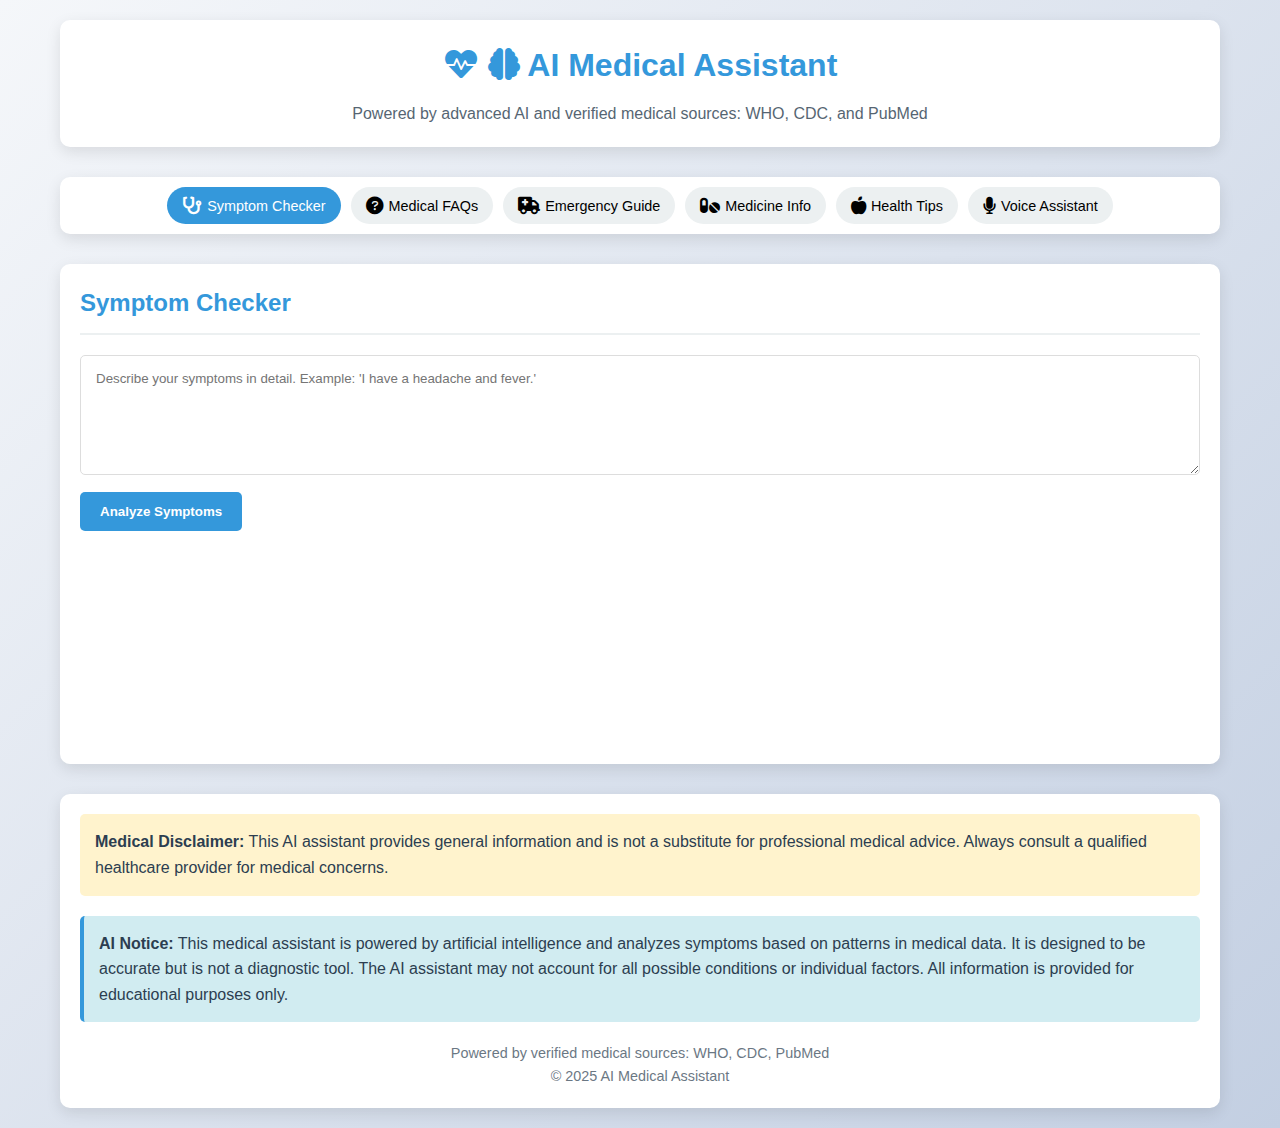
<file: harshita_tirumal_projects/AI-Powered-Medical-Assistant/index.html>
<!DOCTYPE html>
<html lang="en">
<head>
    <meta charset="UTF-8">
    <meta name="viewport" content="width=device-width, initial-scale=1.0">
    <meta name="description" content="Free AI-powered Medical Assistant for symptom analysis, medical information, and emergency guidance. Powered by advanced artificial intelligence and verified medical sources.">
    <title>Advanced AI Medical Assistant | Free Health Analysis</title>
    <link rel="stylesheet" href="styles.css">
    <link rel="stylesheet" href="https://cdnjs.cloudflare.com/ajax/libs/font-awesome/6.0.0-beta3/css/all.min.css">
</head>
<body>
    <div class="container">
        <header>
            <h1><i class="fas fa-heartbeat"></i> <i class="fas fa-brain"></i> AI Medical Assistant</h1>
            <p>Powered by advanced AI and verified medical sources: WHO, CDC, and PubMed</p>
        </header>

        <nav>
            <button class="nav-button active" data-target="symptom-checker">
                <i class="fas fa-stethoscope"></i> Symptom Checker
            </button>
            <button class="nav-button" data-target="medical-faqs">
                <i class="fas fa-question-circle"></i> Medical FAQs
            </button>
            <button class="nav-button" data-target="emergency-guide">
                <i class="fas fa-ambulance"></i> Emergency Guide
            </button>
            <button class="nav-button" data-target="medicine-info">
                <i class="fas fa-pills"></i> Medicine Info
            </button>
            <button class="nav-button" data-target="health-tips">
                <i class="fas fa-apple-alt"></i> Health Tips
            </button>
            <button class="nav-button" data-target="voice-assistant">
                <i class="fas fa-microphone"></i> Voice Assistant
            </button>
        </nav>

        <main>
            <!-- Symptom Checker Module -->
            <section id="symptom-checker" class="module active">
                <h2>Symptom Checker</h2>
                <div class="input-area">
                    <textarea id="symptoms-input" placeholder="Describe your symptoms in detail. Example: 'I have a headache and fever.'"></textarea>
                    <button id="analyze-symptoms">Analyze Symptoms</button>
                </div>
                <div class="results" id="symptoms-results">
                    <!-- Results will be displayed here -->
                </div>
            </section>

            <!-- Medical FAQs Module -->
            <section id="medical-faqs" class="module">
                <h2>Medical FAQs</h2>
                <div class="input-area">
                    <input type="text" id="faq-search" placeholder="Ask a medical question. Example: 'What are the symptoms of diabetes?'">
                    <button id="search-faq">Search</button>
                </div>
                <div class="results" id="faq-results">
                    <!-- FAQ results will be displayed here -->
                </div>
                <div class="common-questions">
                    <h3>Common Questions</h3>
                    <ul>
                        <li class="faq-question">What are the symptoms of COVID-19?</li>
                        <li class="faq-question">How to lower blood pressure naturally?</li>
                        <li class="faq-question">What causes migraines?</li>
                        <li class="faq-question">How to manage diabetes?</li>
                    </ul>
                </div>
            </section>

            <!-- Emergency First-Aid Guide Module -->
            <section id="emergency-guide" class="module">
                <h2>Emergency First-Aid Guide</h2>
                <div class="emergency-options">
                    <div class="emergency-card" data-emergency="choking">
                        <i class="fas fa-lungs"></i>
                        <h3>Choking</h3>
                    </div>
                    <div class="emergency-card" data-emergency="cpr">
                        <i class="fas fa-heartbeat"></i>
                        <h3>CPR</h3>
                    </div>
                    <div class="emergency-card" data-emergency="bleeding">
                        <i class="fas fa-tint"></i>
                        <h3>Severe Bleeding</h3>
                    </div>
                    <div class="emergency-card" data-emergency="burns">
                        <i class="fas fa-fire"></i>
                        <h3>Burns</h3>
                    </div>
                    <div class="emergency-card" data-emergency="fracture">
                        <i class="fas fa-bone"></i>
                        <h3>Fractures</h3>
                    </div>
                    <div class="emergency-card" data-emergency="fainting">
                        <i class="fas fa-dizzy"></i>
                        <h3>Fainting</h3>
                    </div>
                </div>
                <div class="results" id="emergency-results">
                    <!-- Emergency instructions will be displayed here -->
                </div>
            </section>

            <!-- Medicine & Prescription Assistant Module -->
            <section id="medicine-info" class="module">
                <h2>Medicine Information</h2>
                <div class="input-area">
                    <input type="text" id="medicine-search" placeholder="Enter medicine name. Example: 'Paracetamol'">
                    <button id="search-medicine">Search</button>
                </div>
                <div class="results" id="medicine-results">
                    <!-- Medicine information will be displayed here -->
                </div>
                <div class="common-medicines">
                    <h3>Common Medicines</h3>
                    <div class="medicine-tags">
                        <span class="medicine-tag">Paracetamol</span>
                        <span class="medicine-tag">Ibuprofen</span>
                        <span class="medicine-tag">Aspirin</span>
                        <span class="medicine-tag">Amoxicillin</span>
                        <span class="medicine-tag">Omeprazole</span>
                    </div>
                </div>
            </section>

            <!-- Health Tips Module -->
            <section id="health-tips" class="module">
                <h2>Health Tips</h2>
                <div class="input-area">
                    <textarea id="health-issue" placeholder="Describe your health concern or wellness goal. Example: 'I feel tired all the time.'"></textarea>
                    <button id="get-health-tips">Get Personalized Tips</button>
                </div>
                <div class="results" id="health-tips-results">
                    <!-- Health tips will be displayed here -->
                </div>
                <div class="health-categories">
                    <h3>Health Categories</h3>
                    <div class="category-buttons">
                        <button class="category-btn" data-category="nutrition">Nutrition</button>
                        <button class="category-btn" data-category="fitness">Fitness</button>
                        <button class="category-btn" data-category="mental">Mental Health</button>
                        <button class="category-btn" data-category="sleep">Sleep</button>
                    </div>
                </div>
            </section>

            <!-- Voice Assistant Module -->
            <section id="voice-assistant" class="module">
                <h2>Voice Assistant</h2>
                <div class="voice-interface">
                    <div class="voice-animation">
                        <div class="voice-wave"></div>
                        <div class="voice-wave"></div>
                        <div class="voice-wave"></div>
                    </div>
                    <button id="start-voice" class="voice-btn">
                        <i class="fas fa-microphone"></i> Start Voice Assistant
                    </button>
                    <p class="voice-status">Click to start speaking</p>
                </div>
                <div class="voice-transcript">
                    <h3>Transcript</h3>
                    <p id="voice-text"></p>
                </div>
                <div class="results" id="voice-results">
                    <!-- Voice assistant responses will be displayed here -->
                </div>
            </section>
        </main>

        <footer>
            <div class="disclaimer">
                <strong>Medical Disclaimer:</strong> This AI assistant provides general information and is not a substitute for professional medical advice. Always consult a qualified healthcare provider for medical concerns.
            </div>
            <div class="ai-disclaimer">
                <strong>AI Notice:</strong> This medical assistant is powered by artificial intelligence and analyzes symptoms based on patterns in medical data. It is designed to be accurate but is not a diagnostic tool. The AI assistant may not account for all possible conditions or individual factors. All information is provided for educational purposes only.
            </div>
            <div class="credits">
                <p>Powered by verified medical sources: WHO, CDC, PubMed</p>
                <p>&copy; 2025 AI Medical Assistant</p>
            </div>
        </footer>
    </div>

    <script src="script.js"></script>
</body>
</html>
</file>
<file: harshita_tirumal_projects/AI-Powered-Medical-Assistant/styles.css>
/* Global Styles */
:root {
    --primary-color: #3498db;
    --secondary-color: #2ecc71;
    --tertiary-color: #e74c3c;
    --dark-color: #2c3e50;
    --light-color: #ecf0f1;
    --danger-color: #e74c3c;
    --success-color: #2ecc71;
    --warning-color: #f39c12;
    --info-color: #3498db;
    --font-main: 'Segoe UI', Tahoma, Geneva, Verdana, sans-serif;
}

* {
    margin: 0;
    padding: 0;
    box-sizing: border-box;
}

body {
    font-family: var(--font-main);
    line-height: 1.6;
    color: var(--dark-color);
    background: linear-gradient(135deg, #f5f7fa 0%, #c3cfe2 100%);
    min-height: 100vh;
}

.container {
    max-width: 1200px;
    margin: 0 auto;
    padding: 20px;
}

/* Header Styles */
header {
    text-align: center;
    margin-bottom: 30px;
    padding: 20px;
    background: white;
    border-radius: 10px;
    box-shadow: 0 5px 15px rgba(0, 0, 0, 0.1);
}

header h1 {
    color: var(--primary-color);
    margin-bottom: 10px;
}

header p {
    color: var(--dark-color);
    opacity: 0.8;
}

/* Navigation Styles */
nav {
    display: flex;
    justify-content: center;
    flex-wrap: wrap;
    gap: 10px;
    margin-bottom: 30px;
    padding: 10px;
    background: white;
    border-radius: 10px;
    box-shadow: 0 5px 15px rgba(0, 0, 0, 0.1);
}

.nav-button {
    padding: 10px 15px;
    background: var(--light-color);
    border: none;
    border-radius: 30px;
    cursor: pointer;
    transition: all 0.3s ease;
    font-size: 0.9rem;
    display: flex;
    align-items: center;
    gap: 5px;
}

.nav-button i {
    font-size: 1.1rem;
}

.nav-button:hover {
    background: var(--primary-color);
    color: white;
}

.nav-button.active {
    background: var(--primary-color);
    color: white;
}

/* Main Content Styles */
main {
    background: white;
    border-radius: 10px;
    padding: 20px;
    box-shadow: 0 5px 15px rgba(0, 0, 0, 0.1);
    min-height: 500px;
}

.module {
    display: none;
}

.module.active {
    display: block;
}

.module h2 {
    color: var(--primary-color);
    margin-bottom: 20px;
    padding-bottom: 10px;
    border-bottom: 2px solid var(--light-color);
}

/* Input Area Styles */
.input-area {
    margin-bottom: 20px;
}

.input-area input, 
.input-area textarea {
    width: 100%;
    padding: 15px;
    border: 1px solid #ddd;
    border-radius: 5px;
    margin-bottom: 10px;
    font-family: var(--font-main);
}

.input-area textarea {
    height: 120px;
    resize: vertical;
}

.input-area button,
.voice-btn,
.category-btn {
    padding: 12px 20px;
    background: var(--primary-color);
    color: white;
    border: none;
    border-radius: 5px;
    cursor: pointer;
    transition: all 0.3s ease;
    font-weight: bold;
}

.input-area button:hover,
.voice-btn:hover,
.category-btn:hover {
    background: var(--dark-color);
}

/* Results Area Styles */
.results {
    background: var(--light-color);
    padding: 20px;
    border-radius: 5px;
    margin-bottom: 20px;
    display: none;
}

.results.active {
    display: block;
}

.result-item {
    margin-bottom: 15px;
    padding-bottom: 15px;
    border-bottom: 1px solid #ddd;
}

.result-item h3 {
    color: var(--dark-color);
    margin-bottom: 10px;
}

.severity {
    display: inline-block;
    padding: 5px 10px;
    border-radius: 20px;
    font-size: 0.8rem;
    font-weight: bold;
    margin: 5px 0;
}

.severity.high {
    background: var(--danger-color);
    color: white;
}

.severity.medium {
    background: var(--warning-color);
    color: white;
}

.severity.low {
    background: var(--success-color);
    color: white;
}

.when-to-seek-help {
    background: #f8d7da;
    border-left: 4px solid var(--danger-color);
    padding: 10px;
    margin: 10px 0;
}

.suggested-actions {
    background: #d1e7dd;
    border-left: 4px solid var(--success-color);
    padding: 10px;
    margin: 10px 0;
}

.do-dont {
    display: flex;
    gap: 20px;
    margin: 15px 0;
}

.do, .dont {
    flex: 1;
    padding: 15px;
    border-radius: 5px;
}

.do {
    background: #d1e7dd;
}

.dont {
    background: #f8d7da;
}

.do h4, .dont h4 {
    margin-bottom: 10px;
    display: flex;
    align-items: center;
    gap: 5px;
}

.do h4 {
    color: var(--success-color);
}

.dont h4 {
    color: var(--danger-color);
}

.do ul, .dont ul {
    padding-left: 20px;
}

/* Common Questions and Medicine Tags */
.common-questions, 
.common-medicines,
.health-categories {
    margin-top: 30px;
}

.common-questions h3,
.common-medicines h3,
.health-categories h3 {
    margin-bottom: 15px;
    color: var(--dark-color);
}

.common-questions ul {
    list-style: none;
}

.common-questions li {
    padding: 10px 15px;
    background: var(--light-color);
    margin-bottom: 10px;
    border-radius: 5px;
    cursor: pointer;
    transition: all 0.3s ease;
}

.common-questions li:hover {
    background: var(--primary-color);
    color: white;
}

.medicine-tags {
    display: flex;
    flex-wrap: wrap;
    gap: 10px;
}

.medicine-tag {
    padding: 8px 15px;
    background: var(--light-color);
    border-radius: 20px;
    cursor: pointer;
    transition: all 0.3s ease;
}

.medicine-tag:hover {
    background: var(--primary-color);
    color: white;
}

/* Emergency Cards */
.emergency-options {
    display: grid;
    grid-template-columns: repeat(auto-fill, minmax(150px, 1fr));
    gap: 15px;
    margin-bottom: 20px;
}

.emergency-card {
    text-align: center;
    padding: 20px;
    background: var(--light-color);
    border-radius: 5px;
    cursor: pointer;
    transition: all 0.3s ease;
}

.emergency-card:hover {
    transform: translateY(-5px);
    box-shadow: 0 5px 15px rgba(0, 0, 0, 0.1);
}

.emergency-card i {
    font-size: 2rem;
    color: var(--tertiary-color);
    margin-bottom: 10px;
}

/* Health Categories */
.category-buttons {
    display: flex;
    flex-wrap: wrap;
    gap: 10px;
}

.category-btn {
    flex: 1;
    min-width: 120px;
}

/* Voice Assistant Styles */
.voice-interface {
    text-align: center;
    padding: 30px;
    background: var(--light-color);
    border-radius: 10px;
    margin-bottom: 20px;
}

.voice-animation {
    display: flex;
    justify-content: center;
    align-items: center;
    height: 60px;
    margin-bottom: 20px;
}

.voice-wave {
    width: 5px;
    height: 40px;
    margin: 0 3px;
    background: var(--primary-color);
    animation: wave 1s infinite ease-in-out;
    opacity: 0;
    border-radius: 5px;
}

.voice-wave:nth-child(2) {
    animation-delay: 0.2s;
}

.voice-wave:nth-child(3) {
    animation-delay: 0.4s;
}

.voice-active .voice-wave {
    opacity: 1;
}

@keyframes wave {
    0% {
        height: 5px;
    }
    50% {
        height: 40px;
    }
    100% {
        height: 5px;
    }
}

.voice-btn {
    font-size: 1.1rem;
    padding: 15px 30px;
    background: var(--primary-color);
    color: white;
    border: none;
    border-radius: 50px;
    display: flex;
    align-items: center;
    gap: 10px;
    margin: 0 auto;
}

.voice-status {
    margin-top: 15px;
    color: var(--dark-color);
    font-style: italic;
}

.voice-transcript {
    margin-bottom: 20px;
}

.voice-transcript h3 {
    margin-bottom: 10px;
    color: var(--dark-color);
}

#voice-text {
    padding: 15px;
    background: var(--light-color);
    border-radius: 5px;
    min-height: 60px;
}

/* Footer Styles */
footer {
    margin-top: 30px;
    text-align: center;
    padding: 20px;
    background: white;
    border-radius: 10px;
    box-shadow: 0 5px 15px rgba(0, 0, 0, 0.1);
}

.disclaimer {
    background: #fff3cd;
    padding: 15px;
    border-radius: 5px;
    margin-bottom: 20px;
    text-align: left;
}

.ai-disclaimer {
    background: #d1ecf1;
    padding: 15px;
    border-radius: 5px;
    margin-bottom: 20px;
    text-align: left;
    border-left: 4px solid var(--info-color);
}

.credits {
    font-size: 0.9rem;
    color: var(--dark-color);
    opacity: 0.7;
}

/* Responsive Styles */
@media (max-width: 768px) {
    nav {
        flex-direction: column;
    }
    
    .do-dont {
        flex-direction: column;
    }
    
    .emergency-options {
        grid-template-columns: repeat(2, 1fr);
    }
}

@media (max-width: 480px) {
    .emergency-options {
        grid-template-columns: 1fr;
    }
    
    .nav-button {
        width: 100%;
        justify-content: center;
    }
}
</file>
